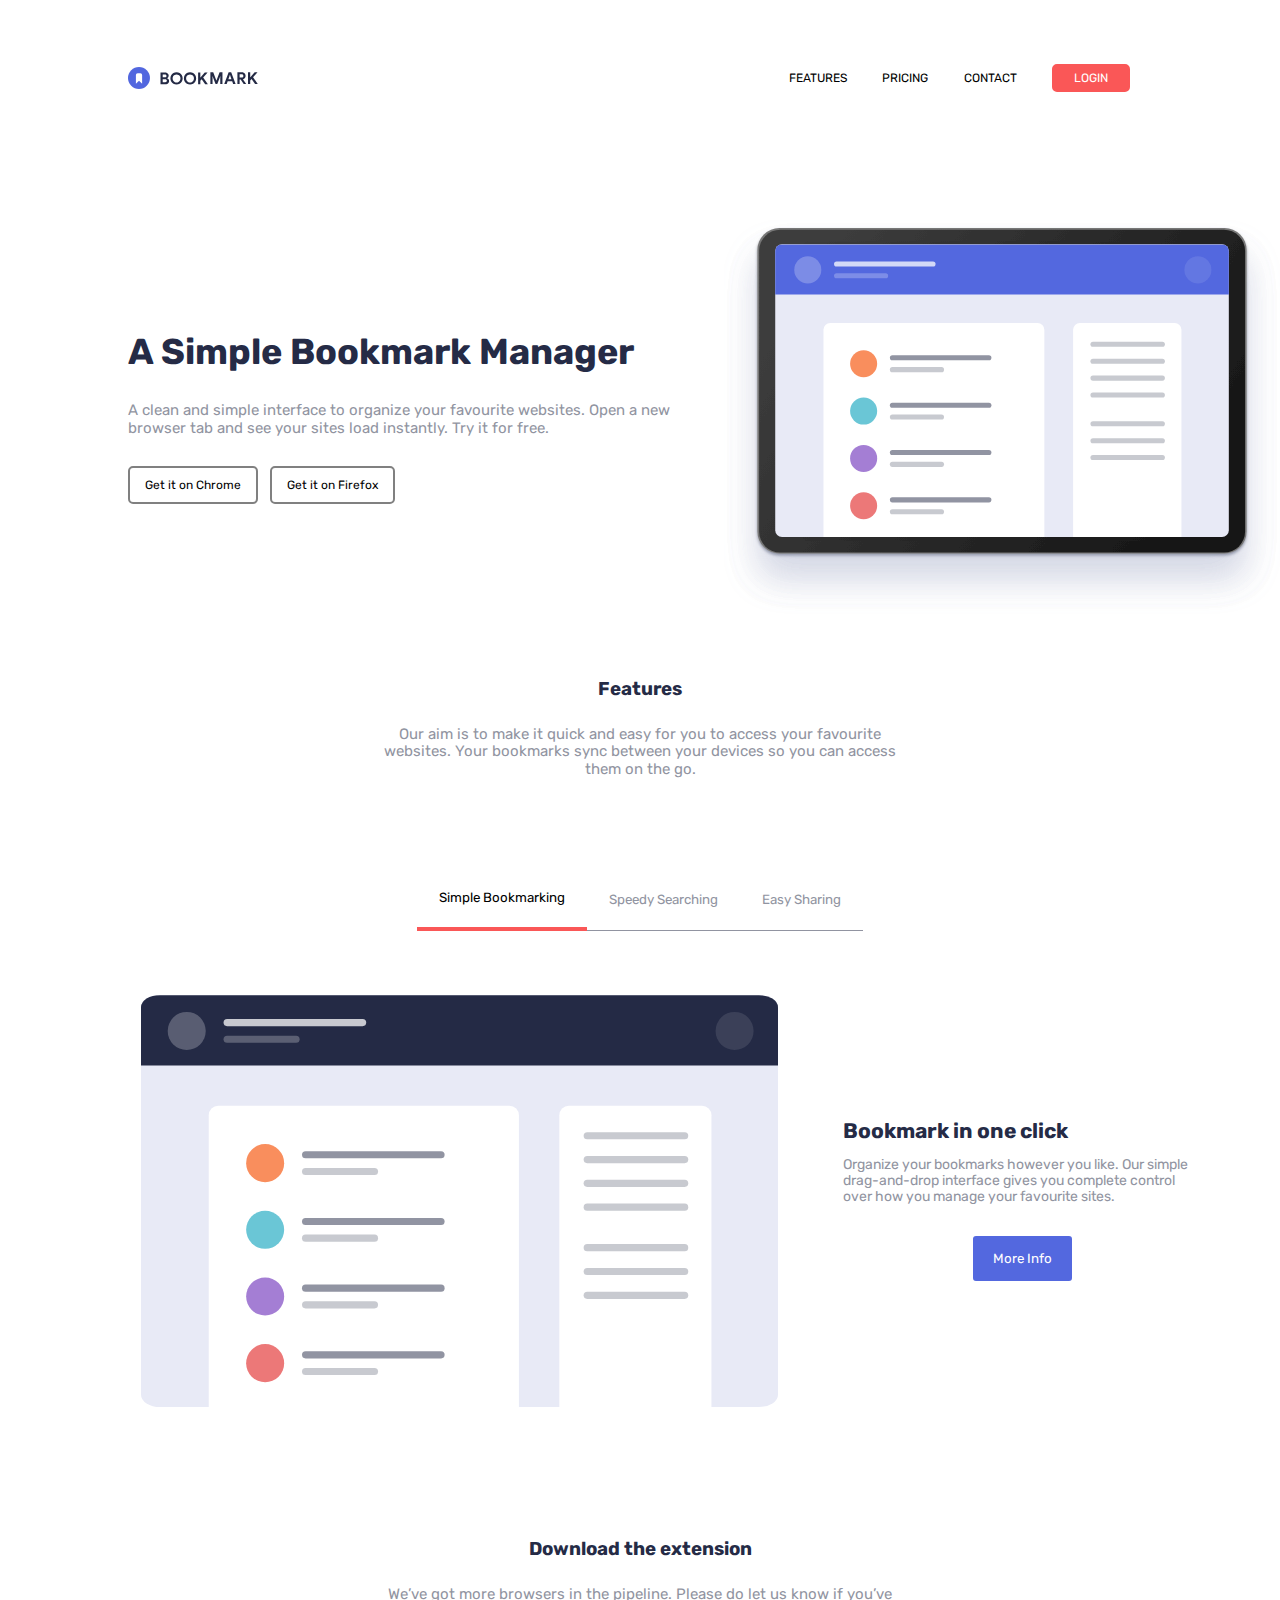
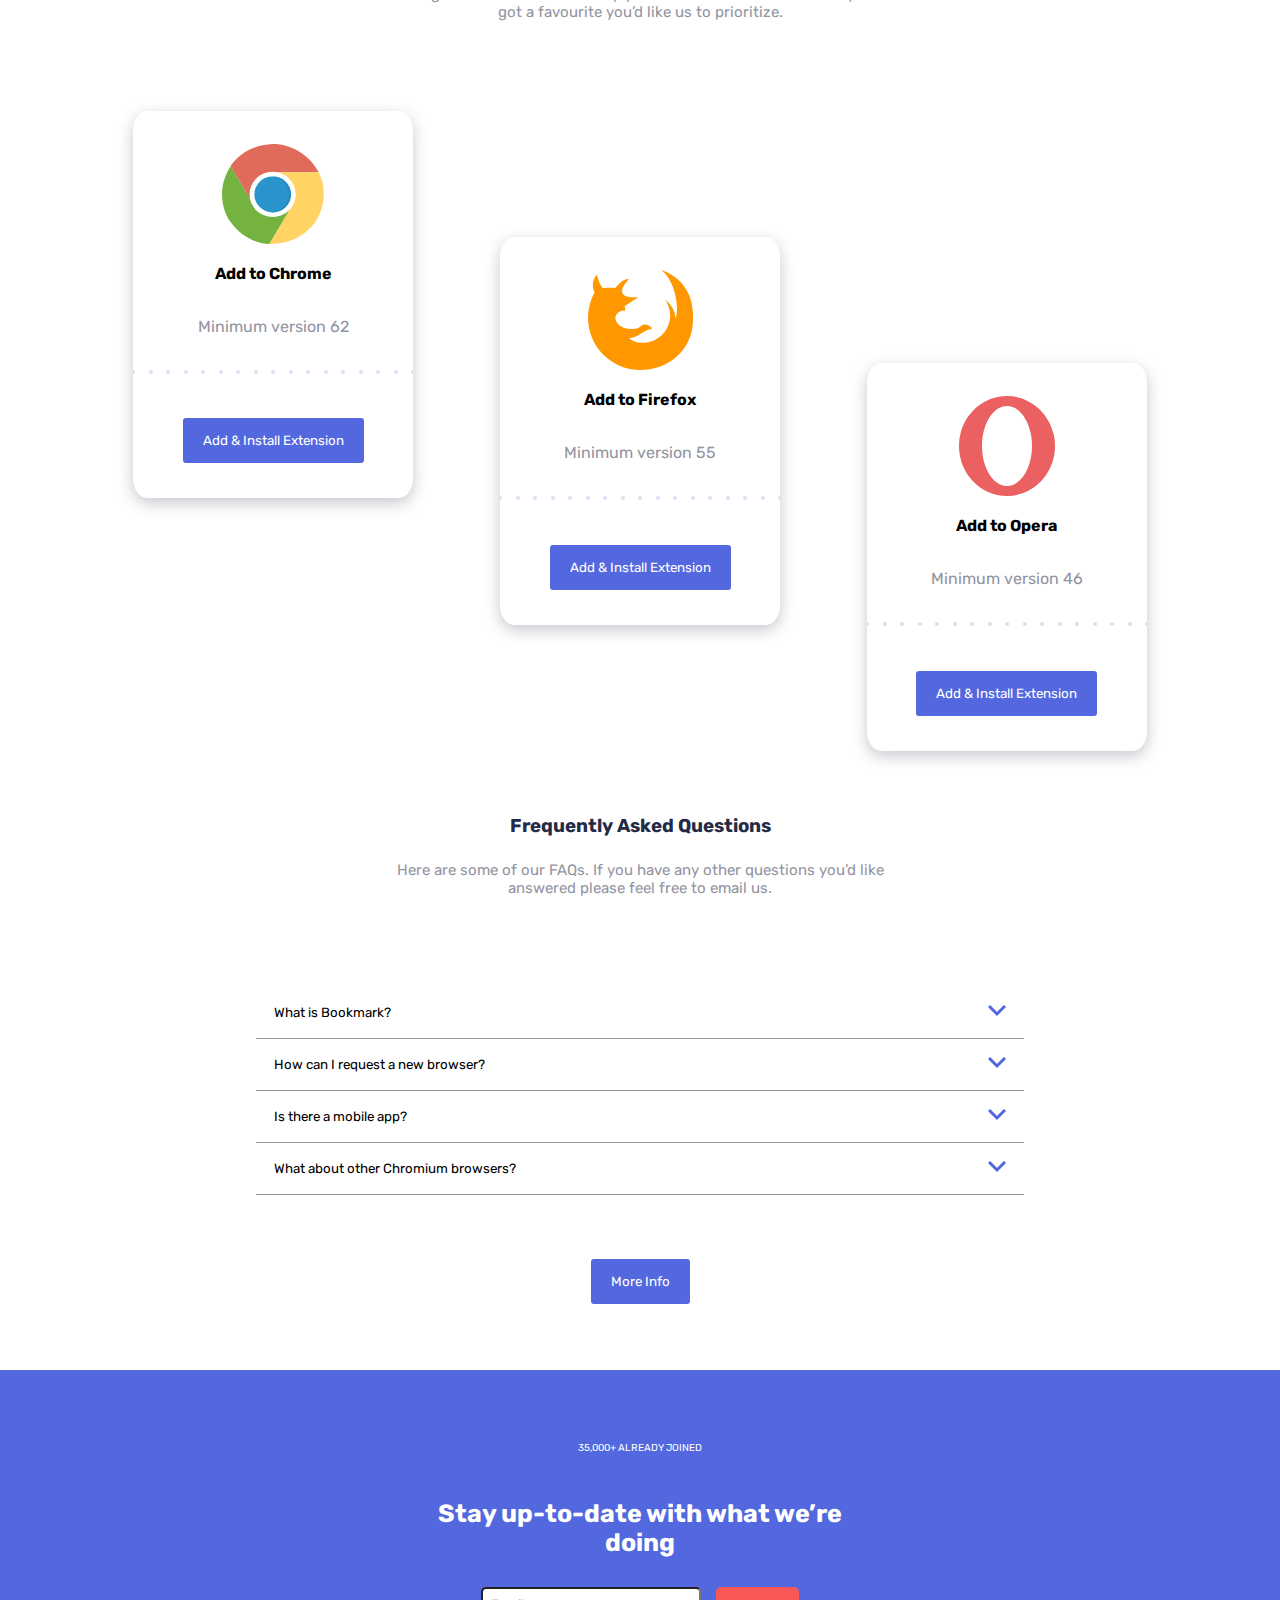
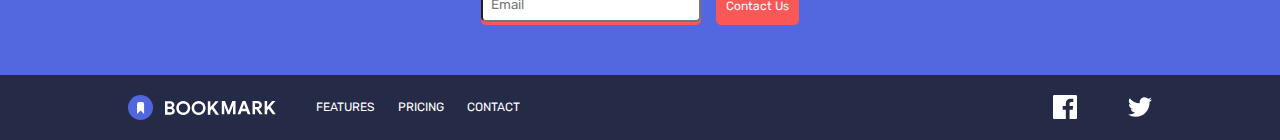
<file: index.html>
<!DOCTYPE html>
<html lang="en">

<head>
  <meta charset="UTF-8">
  <meta name="viewport" content="width=device-width, initial-scale=1.0">
  <!-- muestra el sitio correctamente según el dispositivo del usuario -->
  <link rel="stylesheet" href="styles/style.css">
  <link rel="stylesheet" href="styles/phone.css">
  <link rel="icon" type="image/png" sizes="32x32" href="./images/favicon-32x32.png">
  <title>Reto 1 | Bookmark landing page</title>

  <!-- Siéntase libre de eliminar estos estilos o personalizarlos en su propia hoja de estilo.👍 -->
  <style>
    .attribution {
      font-size: 11px;
      text-align: center;
    }

    .attribution a {
      color: hsl(228, 45%, 44%);
    }
  </style>
</head>

<body>

  <section class="menu">
    <div class="equisBook ">
      <svg width="148" height="25"  xmlns="http://www.w3.org/2000/svg"><g fill="#fff" fill-rule="evenodd"><path d="M37 6.299h5.227c.746 0 1.434.155 2.062.466.629.311 1.123.735 1.484 1.27s.542 1.12.542 1.754c0 .672-.165 1.254-.495 1.746-.33.491-.762.868-1.297 1.129v.15c.697.248 1.25.643 1.661 1.185.41.541.616 1.191.616 1.95 0 .735-.196 1.385-.588 1.951a3.817 3.817 0 0 1-1.587 1.307c-.665.305-1.403.457-2.212.457H37V6.299zm5.04 5.45c.548 0 .986-.152 1.316-.457.33-.305.495-.688.495-1.148 0-.448-.159-.824-.476-1.13-.318-.304-.738-.457-1.26-.457H39.52v3.192h2.52zm.28 5.619c.61 0 1.086-.159 1.428-.476.342-.317.513-.731.513-1.241 0-.51-.174-.927-.522-1.251-.349-.324-.847-.485-1.494-.485H39.52v3.453h2.8zm12.927 2.595c-1.307 0-2.492-.308-3.556-.924a6.711 6.711 0 0 1-2.511-2.53c-.61-1.07-.915-2.246-.915-3.528 0-1.281.305-2.457.915-3.528a6.711 6.711 0 0 1 2.51-2.529C52.756 6.308 53.94 6 55.248 6c1.306 0 2.492.308 3.556.924a6.711 6.711 0 0 1 2.51 2.53c.61 1.07.915 2.246.915 3.527 0 1.282-.305 2.458-.915 3.528a6.711 6.711 0 0 1-2.51 2.53c-1.064.616-2.25.924-3.556.924zm0-2.39a4.52 4.52 0 0 0 2.258-.578 4.177 4.177 0 0 0 1.615-1.624c.392-.697.588-1.494.588-2.39 0-.896-.196-1.692-.588-2.389a4.177 4.177 0 0 0-1.615-1.624 4.52 4.52 0 0 0-2.258-.579 4.47 4.47 0 0 0-2.25.579 4.195 4.195 0 0 0-1.605 1.624c-.392.697-.588 1.493-.588 2.39 0 .895.196 1.692.588 2.389a4.195 4.195 0 0 0 1.605 1.624 4.47 4.47 0 0 0 2.25.578zm15.353 2.39c-1.307 0-2.492-.308-3.556-.924a6.711 6.711 0 0 1-2.51-2.53c-.61-1.07-.915-2.246-.915-3.528 0-1.281.305-2.457.914-3.528a6.711 6.711 0 0 1 2.511-2.529C68.108 6.308 69.294 6 70.6 6c1.307 0 2.492.308 3.556.924a6.711 6.711 0 0 1 2.51 2.53c.61 1.07.915 2.246.915 3.527 0 1.282-.305 2.458-.914 3.528a6.711 6.711 0 0 1-2.511 2.53c-1.064.616-2.25.924-3.556.924zm0-2.39a4.52 4.52 0 0 0 2.259-.578 4.177 4.177 0 0 0 1.614-1.624c.392-.697.588-1.494.588-2.39 0-.896-.196-1.692-.588-2.389a4.177 4.177 0 0 0-1.614-1.624 4.52 4.52 0 0 0-2.259-.579 4.47 4.47 0 0 0-2.25.579 4.195 4.195 0 0 0-1.605 1.624c-.392.697-.588 1.493-.588 2.39 0 .895.196 1.692.588 2.389a4.195 4.195 0 0 0 1.606 1.624 4.47 4.47 0 0 0 2.249.578zM79.83 6.3h2.52v5.73h.15l4.89-5.73h3.043v.149L85.6 11.973l5.338 7.542v.149h-3.08l-3.994-5.693-1.512 1.773v3.92h-2.52V6.299zM93.779 6h3.248l3.546 9.39h.15L104.268 6h3.267v13.365h-2.501v-6.589l.15-2.221h-.15l-3.398 8.81h-1.96l-3.416-8.81h-.149l.15 2.221v6.59h-2.483V6zm20.8 0h2.894l5.021 13.365h-2.781l-1.12-3.192h-5.115l-1.12 3.192h-2.781L114.579 6zm3.193 7.859l-1.176-3.36-.486-1.606h-.149l-.485 1.606-1.195 3.36h3.49zM124.553 6h4.872c.871 0 1.646.18 2.324.541.678.361 1.204.862 1.577 1.503.374.64.56 1.366.56 2.175 0 .858-.27 1.62-.812 2.286a4.617 4.617 0 0 1-2.044 1.447l-.018.13 3.584 5.134v.15h-2.894l-3.453-5.022h-1.176v5.021h-2.52V6zm4.853 6.03c.573 0 1.04-.175 1.4-.523.361-.349.542-.79.542-1.326 0-.51-.172-.945-.514-1.306-.342-.361-.806-.542-1.39-.542h-2.371v3.696h2.333zm7.23-6.03h2.52v5.73h.15l4.89-5.73h3.043v.15l-4.835 5.525 5.34 7.541v.15h-3.08l-3.996-5.694-1.512 1.773v3.92h-2.52V6z" fill="#fff" fill-rule="nonzero"/><g><circle fill="#fff" cx="12.5" cy="12.5" r="12.5"/><path d="M9 9v10l3.54-3.44L16.078 19V9a2 2 0 0 0-2-2H11a2 2 0 0 0-2 2z" fill="hsla(229, 31%, 21%, 0.938)"/></g></g></svg>
      <img src="images/icon-close.svg" onclick="cerrar()" alt="">
    </div>
    <div class="menuText ">
      <lu class="luMenu">
        <li>FEATURES</li>
        <li>PRICING</li>
        <li>CONTACT</li>
        <button class="btnLogin btnMenu">LOGIN</button>
      </lu>
    </div>
    <div class="menuRedes ">
      <svg xmlns="http://www.w3.org/2000/svg" width="24" height="24">
        <path fill="#FFF" class="redsvg" fill-rule="evenodd"
          d="M22.675 0H1.325C.593 0 0 .593 0 1.325v21.351C0 23.407.593 24 1.325 24H12.82v-9.294H9.692v-3.622h3.128V8.413c0-3.1 1.893-4.788 4.659-4.788 1.325 0 2.463.099 2.795.143v3.24l-1.918.001c-1.504 0-1.795.715-1.795 1.763v2.313h3.587l-.467 3.622h-3.12V24h6.116c.73 0 1.323-.593 1.323-1.325V1.325C24 .593 23.407 0 22.675 0z" />
      </svg>
      <svg xmlns="http://www.w3.org/2000/svg" width="24" height="20">
        <path fill="#FFF" class="redsvg" fill-rule="evenodd"
          d="M24 2.557a9.83 9.83 0 0 1-2.828.775A4.932 4.932 0 0 0 23.337.608a9.864 9.864 0 0 1-3.127 1.195A4.916 4.916 0 0 0 16.616.248c-3.179 0-5.515 2.966-4.797 6.045A13.978 13.978 0 0 1 1.671 1.149a4.93 4.93 0 0 0 1.523 6.574 4.903 4.903 0 0 1-2.229-.616c-.054 2.281 1.581 4.415 3.949 4.89a4.935 4.935 0 0 1-2.224.084 4.928 4.928 0 0 0 4.6 3.419A9.9 9.9 0 0 1 0 17.54a13.94 13.94 0 0 0 7.548 2.212c9.142 0 14.307-7.721 13.995-14.646A10.025 10.025 0 0 0 24 2.557z" />
      </svg>
    </div>
  </section>

  <header id="header">
    <img class="logoB" type="svg" src="images/logo-bookmark.svg">
    <lu class="luHeader">
      <li>FEATURES</li>
      <li>PRICING</li>
      <li>CONTACT</li>
      <li><button class="btnLogin">LOGIN</button></li>
    </lu>
    <img class="burger" onclick="abrir()" src="images/icon-hamburger.svg" alt="">
  </header>

  <div class="simpleBook ">
    <div class="simpleCont ">
      <h1>A Simple Bookmark Manager</h1>
      <p class="simpleText"> A clean and simple interface to organize your favourite websites. Open a new
        browser tab and see your sites load instantly. Try it for free.</p>
      <span class="btnSimple">
        <button class="btnGet">Get it on Chrome</button>
        <button class="btnGet">Get it on Firefox</button>
      </span>
    </div>


    <div class="imgCont ">
      <img class="imgSimple" src="images/illustration-hero.svg" alt="">
      <div class="azul"></div>
    </div>

  </div>

  <div class="features">

    <h3>Features</h3>
    <center>
      <p class="textFeat"> Our aim is to make it quick and easy for you to access your favourite websites.
        Your bookmarks sync between your devices so you can access them on the go.</p>
    </center>
  </div>

  <div class="tabTitle">
    <button class="btnTab activeTab" id="btnSimple" onclick="pintarTabs('simple')">Simple Bookmarking</button>
    <button class="btnTab" id="btnSpeedy" onclick="pintarTabs('speedy')">Speedy Searching</button>
    <button class="btnTab" id="btnSharing" onclick="pintarTabs('sharing')">Easy Sharing</button>
  </div>


  <div class="tab" id="tab">
    <div class="tabImgCont" >
      <img class="tabImg" src="./images/illustration-features-tab-1.svg" alt="" srcset="">
    </div>

    <div class="tabTextCont ">
      <h2>Bookmark in one click</h2>
      <p> Organize your bookmarks however you like. Our simple drag-and-drop interface
        gives you complete control over how you manage your favourite sites.</p>
      <button class="moreInfo">More Info</button>
    </div>
  </div>

  <div class="features">
    <h3>Download the extension</h3>
    <center>
      <p class="textFeat"> We’ve got more browsers in the pipeline. Please do let us know if you’ve
        got a favourite you’d like us to prioritize.</p>
    </center>
  </div>

  <div class="browserCont">
    <div class="browser chrome">
      <img class="imgBrowser" src="images/logo-chrome.svg" alt="">
      <h4>Add to Chrome</h4>
      <p>Minimum version 62</p>
      <img class="imgDots" src="images/bg-dots.svg" alt="">
      <button class="moreInfo">Add & Install Extension</button>
    </div>
    <div class="browser firefox">
      <img class="imgBrowser" src="images/logo-firefox.svg" alt="">
      <h4>Add to Firefox</h4>
      <p>Minimum version 55</p>
      <img class="imgDots" src="images/bg-dots.svg" alt="">
      <button class="moreInfo">Add & Install Extension</button>
    </div>
    <div class="browser opera">
      <img class="imgBrowser" src="images/logo-opera.svg" alt="">
      <h4>Add to Opera</h4>
      <p>Minimum version 46</p>
      <img class="imgDots" src="images/bg-dots.svg" alt="">
      <button class="moreInfo">Add & Install Extension</button>
    </div>
  </div>





  <div class="features">

    <h3>Frequently Asked Questions</h3>
    <center>
      <p class="textFeat"> Here are some of our FAQs. If you have any other questions you’d like
        answered please feel free to email us.</p>
    </center>
  </div>


  <div class="acordeon">

    <button class="accordion">What is Bookmark?</button>
    <div class="panel">
      <p>Lorem ipsum dolor sit amet, consectetur adipiscing elit. Fusce tincidunt
        justo eget ultricies fringilla. Phasellus blandit ipsum quis quam ornare mattis.</p>
    </div>

    <button class="accordion">How can I request a new browser?</button>
    <div class="panel">
      <p>Vivamus luctus eros aliquet convallis ultricies. Mauris augue massa, ultricies non ligula.
        Suspendisse imperdiet. Vivamus luctus eros aliquet convallis ultricies. Mauris augue massa,
        ultricies non ligula. Suspendisse imperdie tVivamus luctus eros aliquet convallis ultricies.
        Mauris augue massa, ultricies non ligula. Suspendisse imperdiet.</p>
    </div>

    <button class="accordion">Is there a mobile app?</button>
    <div class="panel">
      <p>Sed consectetur quam id neque fermentum accumsan. Praesent luctus vestibulum dolor, ut condimentum
        urna vulputate eget. Cras in ligula quis est pharetra mattis sit amet pharetra purus. Sed
        sollicitudin ex et ultricies bibendum.</p>
    </div>

    <button class="accordion"> What about other Chromium browsers? </button>
    <div class="panel">
      <p>Integer condimentum ipsum id imperdiet finibus. Vivamus in placerat mi, at euismod dui. Aliquam
        vitae neque eget nisl gravida pellentesque non ut velit.</p>
    </div>

    <button class="moreInfo">More Info</button>
  </div>

  <div class="contact ">

    <div class="contactCont ">
      <center>
        <p>35,000+ ALREADY JOINED</p>
        <H1> Stay up-to-date with what we’re doing</H1>
      </center>
      <form id="form">
        <div class="formCont">
          <div class="alert" id="alert">
            <input name="email" class="email" placeholder="Email" id="email" type="email">
            <p class="alertText">whoops, make sure it's an email</p>
          </div>
          <button class="btnLogin down" type="submit" onclick="validarCorreo(form.email.value)">Contact Us</button>
        </div>
      </form>
      <a href="mailto:danielcorrea3131@gmail.com" id="trucazo"></a>
    </div>
  </div>


<!-- <script>
const $form = document.getElementById('form')
$form.addEventListener('submit',handleSubmit)

function handleSubmit(event){
  event.preventDefault()
  const form = new FormData(this)
  console.log(form.get(email));
}
  </script>
 -->
  <footer>
    <div class="p1Foot">
      <svg width="148" height="25" xmlns="http://www.w3.org/2000/svg">
        <g fill="none" fill-rule="evenodd">
          <path class="bookmark"
            d="M37 6.299h5.227c.746 0 1.434.155 2.062.466.629.311 1.123.735 1.484 1.27s.542 1.12.542 1.754c0 .672-.165 1.254-.495 1.746-.33.491-.762.868-1.297 1.129v.15c.697.248 1.25.643 1.661 1.185.41.541.616 1.191.616 1.95 0 .735-.196 1.385-.588 1.951a3.817 3.817 0 0 1-1.587 1.307c-.665.305-1.403.457-2.212.457H37V6.299zm5.04 5.45c.548 0 .986-.152 1.316-.457.33-.305.495-.688.495-1.148 0-.448-.159-.824-.476-1.13-.318-.304-.738-.457-1.26-.457H39.52v3.192h2.52zm.28 5.619c.61 0 1.086-.159 1.428-.476.342-.317.513-.731.513-1.241 0-.51-.174-.927-.522-1.251-.349-.324-.847-.485-1.494-.485H39.52v3.453h2.8zm12.927 2.595c-1.307 0-2.492-.308-3.556-.924a6.711 6.711 0 0 1-2.511-2.53c-.61-1.07-.915-2.246-.915-3.528 0-1.281.305-2.457.915-3.528a6.711 6.711 0 0 1 2.51-2.529C52.756 6.308 53.94 6 55.248 6c1.306 0 2.492.308 3.556.924a6.711 6.711 0 0 1 2.51 2.53c.61 1.07.915 2.246.915 3.527 0 1.282-.305 2.458-.915 3.528a6.711 6.711 0 0 1-2.51 2.53c-1.064.616-2.25.924-3.556.924zm0-2.39a4.52 4.52 0 0 0 2.258-.578 4.177 4.177 0 0 0 1.615-1.624c.392-.697.588-1.494.588-2.39 0-.896-.196-1.692-.588-2.389a4.177 4.177 0 0 0-1.615-1.624 4.52 4.52 0 0 0-2.258-.579 4.47 4.47 0 0 0-2.25.579 4.195 4.195 0 0 0-1.605 1.624c-.392.697-.588 1.493-.588 2.39 0 .895.196 1.692.588 2.389a4.195 4.195 0 0 0 1.605 1.624 4.47 4.47 0 0 0 2.25.578zm15.353 2.39c-1.307 0-2.492-.308-3.556-.924a6.711 6.711 0 0 1-2.51-2.53c-.61-1.07-.915-2.246-.915-3.528 0-1.281.305-2.457.914-3.528a6.711 6.711 0 0 1 2.511-2.529C68.108 6.308 69.294 6 70.6 6c1.307 0 2.492.308 3.556.924a6.711 6.711 0 0 1 2.51 2.53c.61 1.07.915 2.246.915 3.527 0 1.282-.305 2.458-.914 3.528a6.711 6.711 0 0 1-2.511 2.53c-1.064.616-2.25.924-3.556.924zm0-2.39a4.52 4.52 0 0 0 2.259-.578 4.177 4.177 0 0 0 1.614-1.624c.392-.697.588-1.494.588-2.39 0-.896-.196-1.692-.588-2.389a4.177 4.177 0 0 0-1.614-1.624 4.52 4.52 0 0 0-2.259-.579 4.47 4.47 0 0 0-2.25.579 4.195 4.195 0 0 0-1.605 1.624c-.392.697-.588 1.493-.588 2.39 0 .895.196 1.692.588 2.389a4.195 4.195 0 0 0 1.606 1.624 4.47 4.47 0 0 0 2.249.578zM79.83 6.3h2.52v5.73h.15l4.89-5.73h3.043v.149L85.6 11.973l5.338 7.542v.149h-3.08l-3.994-5.693-1.512 1.773v3.92h-2.52V6.299zM93.779 6h3.248l3.546 9.39h.15L104.268 6h3.267v13.365h-2.501v-6.589l.15-2.221h-.15l-3.398 8.81h-1.96l-3.416-8.81h-.149l.15 2.221v6.59h-2.483V6zm20.8 0h2.894l5.021 13.365h-2.781l-1.12-3.192h-5.115l-1.12 3.192h-2.781L114.579 6zm3.193 7.859l-1.176-3.36-.486-1.606h-.149l-.485 1.606-1.195 3.36h3.49zM124.553 6h4.872c.871 0 1.646.18 2.324.541.678.361 1.204.862 1.577 1.503.374.64.56 1.366.56 2.175 0 .858-.27 1.62-.812 2.286a4.617 4.617 0 0 1-2.044 1.447l-.018.13 3.584 5.134v.15h-2.894l-3.453-5.022h-1.176v5.021h-2.52V6zm4.853 6.03c.573 0 1.04-.175 1.4-.523.361-.349.542-.79.542-1.326 0-.51-.172-.945-.514-1.306-.342-.361-.806-.542-1.39-.542h-2.371v3.696h2.333zm7.23-6.03h2.52v5.73h.15l4.89-5.73h3.043v.15l-4.835 5.525 5.34 7.541v.15h-3.08l-3.996-5.694-1.512 1.773v3.92h-2.52V6z"
            fill="#242A45" fill-rule="nonzero" />
          <g>
            <circle fill="#5267DF" cx="12.5" cy="12.5" r="12.5" />
            <path d="M9 9v10l3.54-3.44L16.078 19V9a2 2 0 0 0-2-2H11a2 2 0 0 0-2 2z" fill="#FFF" />
          </g>
        </g>
      </svg>
      <lu class="liFoot">
        <li>FEATURES</li>
        <li>PRICING</li>
        <li>CONTACT</li>
      </lu>
    </div>
    <div class="redes">
      <svg xmlns="http://www.w3.org/2000/svg" width="24" height="24">
        <path fill="#FFF" class="redsvg" fill-rule="evenodd"
          d="M22.675 0H1.325C.593 0 0 .593 0 1.325v21.351C0 23.407.593 24 1.325 24H12.82v-9.294H9.692v-3.622h3.128V8.413c0-3.1 1.893-4.788 4.659-4.788 1.325 0 2.463.099 2.795.143v3.24l-1.918.001c-1.504 0-1.795.715-1.795 1.763v2.313h3.587l-.467 3.622h-3.12V24h6.116c.73 0 1.323-.593 1.323-1.325V1.325C24 .593 23.407 0 22.675 0z" />
      </svg>
      <svg xmlns="http://www.w3.org/2000/svg" width="24" height="20">
        <path fill="#FFF" class="redsvg" fill-rule="evenodd"
          d="M24 2.557a9.83 9.83 0 0 1-2.828.775A4.932 4.932 0 0 0 23.337.608a9.864 9.864 0 0 1-3.127 1.195A4.916 4.916 0 0 0 16.616.248c-3.179 0-5.515 2.966-4.797 6.045A13.978 13.978 0 0 1 1.671 1.149a4.93 4.93 0 0 0 1.523 6.574 4.903 4.903 0 0 1-2.229-.616c-.054 2.281 1.581 4.415 3.949 4.89a4.935 4.935 0 0 1-2.224.084 4.928 4.928 0 0 0 4.6 3.419A9.9 9.9 0 0 1 0 17.54a13.94 13.94 0 0 0 7.548 2.212c9.142 0 14.307-7.721 13.995-14.646A10.025 10.025 0 0 0 24 2.557z" />
      </svg>
    </div>
  </footer>



  <!--  Coded by <a href="#">Daniel Jose Correa Zambrano</a>. -->
  <script src="scripts/index.js"></script>
</body>

</html>
</file>
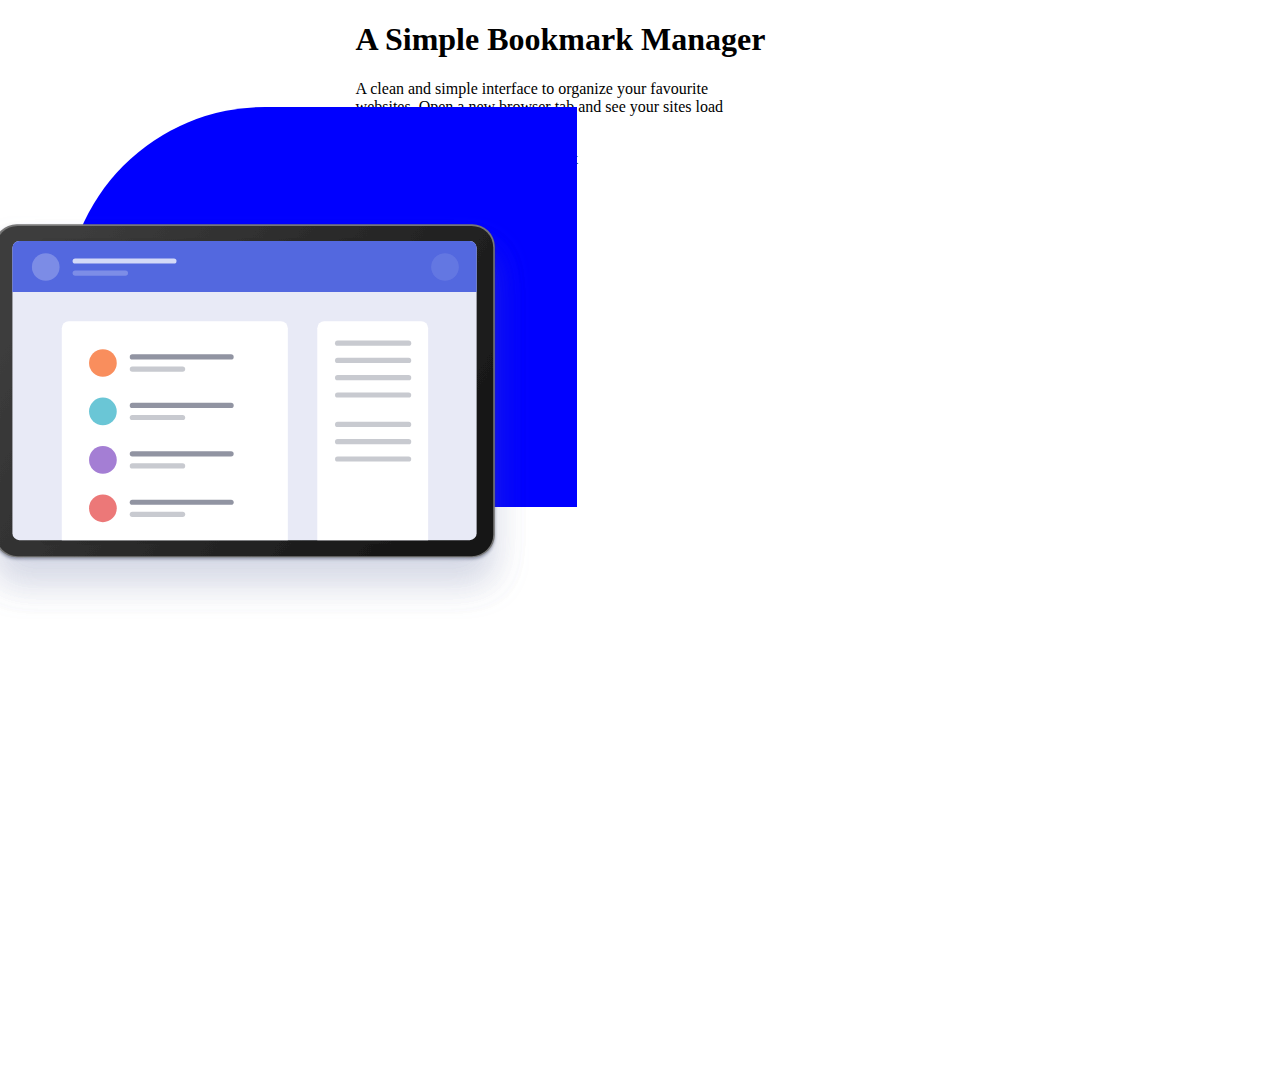
<file: prueba.html>
<!DOCTYPE html>
<html lang="en">
<head>
    <meta charset="UTF-8">
    <meta http-equiv="X-UA-Compatible" content="IE=edge">
    <meta name="viewport" content="width=device-width, initial-scale=1.0">
    <link rel="stylesheet" href="styles/prueba.css">
    <title>Document</title>
</head>
<body>
    


    <section class="contPadre">
        <div class="contHijo borde">
          <h1 class="display-2 fw-bold ms-5 ps-5">A Simple Bookmark Manager</h1>
          <p class="fs-3 grayishBlue ms-5 ps-5 mb-5 fs-5">
            A clean and simple interface to organize your favourite <br />
            websites. Open a new browser tab and see your sites load <br />
            instantly. Try it for free.
          </p>
          <!-- <div class="ps-5 ms-5"> -->
          <a class="btn btn-primary px-4 py-2 rounded cardt">Get it on Chrome</a>
          <a class="btn btn-white px-4 py-2 rounded cardt mx-4"
            >Get it on Firefox</a
          >
        </div>
        <div class="contHijo2 borde">
          <img class="imgBook" src="images/illustration-hero.svg" alt="" />
          <div class="fondoAzul"></div>
        </div>
      </section>




</body>
</html>
</file>
<file: styles/style.css>
@import url('https://fonts.googleapis.com/css2?family=Rubik:wght@400;500&display=swap');
*{
    font-family: 'Rubik', sans-serif;
    margin: 0;
}
#trucazo{
    opacity: 0;
}
.menu{
    display: none;
}
.burger{
    display: none;
}
.borde{
    border: 2px solid red;
}
:root{
    --rojo: hsl(0, 94%, 66%);
    --azulclaro: hsl(231, 69%, 60%);
    --azul: hsl(229, 31%, 21%);
    --GrayishBlue: hsl(229, 8%, 60%); 
}
h1,h3,h2{
    color: var(--azul);
}
p{
    color: var(--GrayishBlue);
    margin: 5% 0;
}
#header{
    font-size: 12px;
    margin: 5% 10% ;
    width: 70%;
    display: flex;
    justify-content: space-between;

}
    .logoB{
        align-self: center;
        width: 130px;
        height: 22px;
    }
    lu{
        display: flex;
        align-items: center;
        gap: 15%;
        flex-direction: row;
        list-style: none;
        justify-self: flex-end;
    }
        li:hover{
            color: var(--rojo);
            cursor: pointer;
        }
    .btnLogin{
    font-size: 12px;
    padding: 5px 20px;
    border-radius: 5px;
    border: 2px solid var(--rojo);
    color: white;
    align-self: center;
    background-color: var(--rojo);
    }
        .btnLogin:hover{
            cursor:pointer;
            background-color: white;
            color: var(--rojo);
        }

/* ///////////////////////////////SIMPLE BOOKMARK/////////////////////////////////////  */          
.simpleBook{
    font-size: 18px;
    display: flex;
    flex-direction: row;
    justify-content:space-evenly;
    align-items: center;
    margin: 10% 0 5% 10%;
    gap: 1%;
}
.simpleCont{
    width: 60%;
}
    .simpleText{
        font-size: 15px;
        line-height: 1.1rem;  
        width: 100%;
    }
    .imgCont{
        display: flex;
        align-items: center;
    }
    .imgSimple{
        width: 100%;
    }
    .btnGet{
        background-color: white;
        margin-right: 8px;
        font-size: 12px;
        border-radius: 5px;
        padding: 10px 15px;
        border: 2px solid grey ;
    }
        .btnGet:hover{
            color: var(--azulclaro);
            border: 2px solid var(--azulclaro) ;
            cursor: pointer;
        }
/* .azul{
    background-color: var(--azulclaro);
    position: relative;
    float: right;
    width: 90%;
    height: 50%;
    bottom: 350px;
    border-radius: 1000px 0px 0 1000px;
    z-index: 5;
} */
.izq{
    border-radius:0 200px 200px 0 ;

}
/* ///////////////////////////////FEATURES, FAQS & DOWNLOAD/////////////////////////////////////  */
.features{
    display: flex;
    flex-direction: column;
    align-items: center;
    margin: 5% 30%;
}        
    .textFeat{
        margin-top: 5%;
        font-size: 15px;
        line-height: 1.1rem;  
    }
/* //////////////////////////////TABS//////////////////////////////////////  */
.tabTitle{
    display: flex;
    flex-direction: row;
    justify-content: center;
}
    .btnTab{
        background-color: white;
        color: var(--GrayishBlue);
        padding: 22px;
        align-items: center;
        border: none;
        border-bottom: 1px solid var(--GrayishBlue);
        cursor: pointer;
    }
    .btnTab:hover{
        color: var(--rojo);
    }
    .activeTab{
        border-bottom: 4px solid var(--rojo);
        color: black;
    }
.tab{
    display: flex;
    flex-direction: row;
    align-items: center;
    gap:10vw;
    margin: 0 6% ;
    font-size: 14px;
    line-height: 1rem;
}
.tabImgCont{
   width: 150%;
}
.tabImg{
    width: 100%;
    border-radius: 3%;
    margin: 10%;
}
/* //////////////////////////////BROWSERS//////////////////////////////////////  */
.browserCont{
    margin: 0 7%;
    display: flex;
    flex-direction: row;
    justify-content: space-around;
    height:50vw;
}
    .browser{
        display: flex;
        flex-direction: column;
        align-items: center;
        gap: 20px;
        padding: 3% 0;
        box-shadow: 0 5px 15px 0 rgba(123, 125, 141, 0.418) ;
        border-radius: 5%;

    }
    .chrome{
        display: flex;
        align-self: flex-start;

    }
    .firefox{
        display: flex;
        align-self: center;
    }
    .opera{
        display: flex;
        align-self: flex-end;
    }
/* //////////////////////////////ACORDEON//////////////////////////////////////  */ 
/* Style the buttons that are used to open and close the accordion panel */
.acordeon{
    display: flex;
    flex-direction: column;
    align-items: center;
    margin: 5% 20%;
 } 
 .accordion {
    background-color: white;
    color: rgb(0, 0, 0);
    cursor: pointer;
    padding: 18px;
    width: 100%;
    text-align: left;
    border: none; 
    border-bottom: 1px solid var(--GrayishBlue);
    outline: none;
    transition: 0.4s;
  }
  /* Add a background color to the button if it is clicked on (add the .active class with JS), and when you move the mouse over it (hover) */
  .active, .accordion:hover {
    color: var(--rojo);
  }
  
  /* Style the accordion panel. Note: hidden by default */
  .panel {
    padding: 0 18px;
    background-color: white;
    display: none;
    overflow: hidden;
  }
/* flecha acordeon */
  .accordion:after {
  content: url('/images/icon-arrow.svg'); 
  float: right;
  margin-left: 5px;
}

/* modo activo cambio de propiedades */
.active:after{
    content: url('/images/flechita-arriba.svg'); 
}
/* Button More Info*/
.moreInfo{ 
    display: flex;
    justify-self: center;
    background-color: var(--azulclaro);
    padding: 15px 20px;
    border-radius: 5px;
    color: white;
    border: 2px solid white;
    margin-top: 8%;
    cursor: pointer;
}
.moreInfo:hover{
    background-color: white;
    color: var(--azulclaro);
    cursor: pointer;
    border: 2px solid var(--azulclaro);
}
/* //////////////////////////////CONTACT//////////////////////////////////////  */  
.contact{
    background-color: var(--azulclaro);
    display: flex;
    justify-content: center;
    padding: 50px 0 20px 0;   
}
    .contactCont{
        display: flex;
        flex-direction: column;
        justify-content: center;
        align-items: center;
        width: 35%;
        gap:30px;
    }
    .contact h1{
        color: white;
        font-size: 25px;
    }    
    .contact p{
        font-size:10px;
        color: white;
        margin-bottom: 10%;
    }
        .email{
            padding: 8px;
            border-radius: 5px;
        }
        .down{
            padding: 10px 8px;
        }
            .alert{
                display: flex;
                flex-direction: column;
                border-radius: 5px;
                width: min-content;
            }
                .alertText{
                    margin: 0;
                }
                input{
                    width: 200px;
        
                }
                .formCont{
                    display: flex;
                    flex-direction: row;
                    gap: 15px;
                }
            .alert{
                background-color: var(--rojo);
                color: white;
                
            }
            .invalido{
                border: 2px solid var(--rojo);
                background-image: url('/images/icon-error.svg');
                background-repeat: no-repeat;
                background-position: right;
            }
/* ////////////////////////////////////////////////////////////////////  */   
footer{
    background-color: var(--azul);
    display: flex;
    flex-direction: row;
    justify-content: space-between;
    padding: 20px 0;
}    
    .p1Foot{
        display: flex;
        flex-direction: row;
        margin: 0 10% ;
        gap: 40px;
    }
    .liFoot{
        color: white;
        font-size: 12px;
    }
    .redes{
        display: flex;
        margin: 0 10%;
        align-items: center;
        gap: 4vw;
    }    
/*///////////////////////svg/////////////////////// */
.bookmark{
    fill: white;
}
.redsvg:hover{
    fill: var(--rojo);
    cursor: pointer;
}
</file>
<file: styles/phone.css>
@media (max-width: 700px) {
    .luHeader{
        display: none;
    }
    .burger{
        display: block;
        position: relative;
        left: 50px;
        width: 10%;
    }
    .menu{
        display: block;
        position:fixed;
        background-color: hsla(229, 31%, 21%, 0.938);
        width: 100vw;
        height: 100vh;
        top: 0;
        flex-direction: column;
        align-items: center;
        font-size: larger;
        color: white;
    }
    .equisBook{
        display: flex;
        flex-direction: row;
        justify-content: space-between;
        align-items: center;
        margin: 10%;
    }
    .menuText{
        margin: 10%;
    }
    .luMenu li{
        padding: 20px 10px;
        width: 70vw;
        border: 1px solid grey;
    }
    .btnMenu{
        width: 75vw;
        background-color: rgba(255, 255, 255, 0);
        font-size: larger;
        font-weight: 400;
        padding: 10px 20px;
        border: 2px solid white;
    }
    .menuRedes{
        display: flex;
        justify-content: center;
        align-items: center;
        gap: 10vw;
        height: 2rem;
        margin-top: 20%;
    }

    lu,.simpleBook,.features,.formCont,.browserCont,footer,.p1Foot,.tabTitle,.tab,.tabTextCont{
        display: flex;
        flex-direction: column;
        align-items: center;
        justify-content: center;
        text-align: center;
    }
    .browserCont{
        margin:10%
    }
    .simpleBook{
        margin: 10% 0;
        flex-direction: column-reverse;
    }
    .btnTab{
        width: 70vw;
    }
    .p1Foot,lu{
        gap: 30px;
    }   
    footer{
        gap:35px;
    }
    .accordion{
        width: 80vw;
    }
    .tab{
        margin: 0;
    }
    .tabImgCont{
        justify-self: center;
        width: 80vw;
        margin: 20%;
    }
    .tabImg{
        margin: 0;
    }
    .tabTextCont{
        text-align:center;
        display: flex;
        margin: 0 10%;
        
    }
    .browserCont{
        width: fit-content;
        height: fit-content;
        margin: 15vw 12% ;
    }
    .browser{
        justify-content: center;
        max-width: min-content;
        margin:8% 0;
        padding: 20% 0;
    }
    .contactCont{
        width: max-content;
    }
    .email, .down{
        width: 70vw;
    }
    .features{
        display: flex;
        width: 80vw;
        justify-self: center;
        margin: 25% 10%;
    }
    .simpleBook{
        width: 100%;
        margin: 0;
    }
    .simpleCont{
        width: 89%;
    }
}
</file>
<file: styles/prueba.css>
.contHijo {
    width: 45%;
    margin: auto;
  }
  .imgBook {
    z-index: 10;
    position: relative;
    float: right;
    margin: 3rem;
    width: 100%;
  }
  
  .contHijo2 {
    height: 50rem;
    width: 45%;
  }
  
  .fondoAzul {
    background-color: blue;
    position: relative;
    float: right;
    width: 90%;
    height: 50%;
    bottom: 35rem;
    border-radius: 1000px 0px 0 1000px;
    z-index: 5;
  }
</file>
